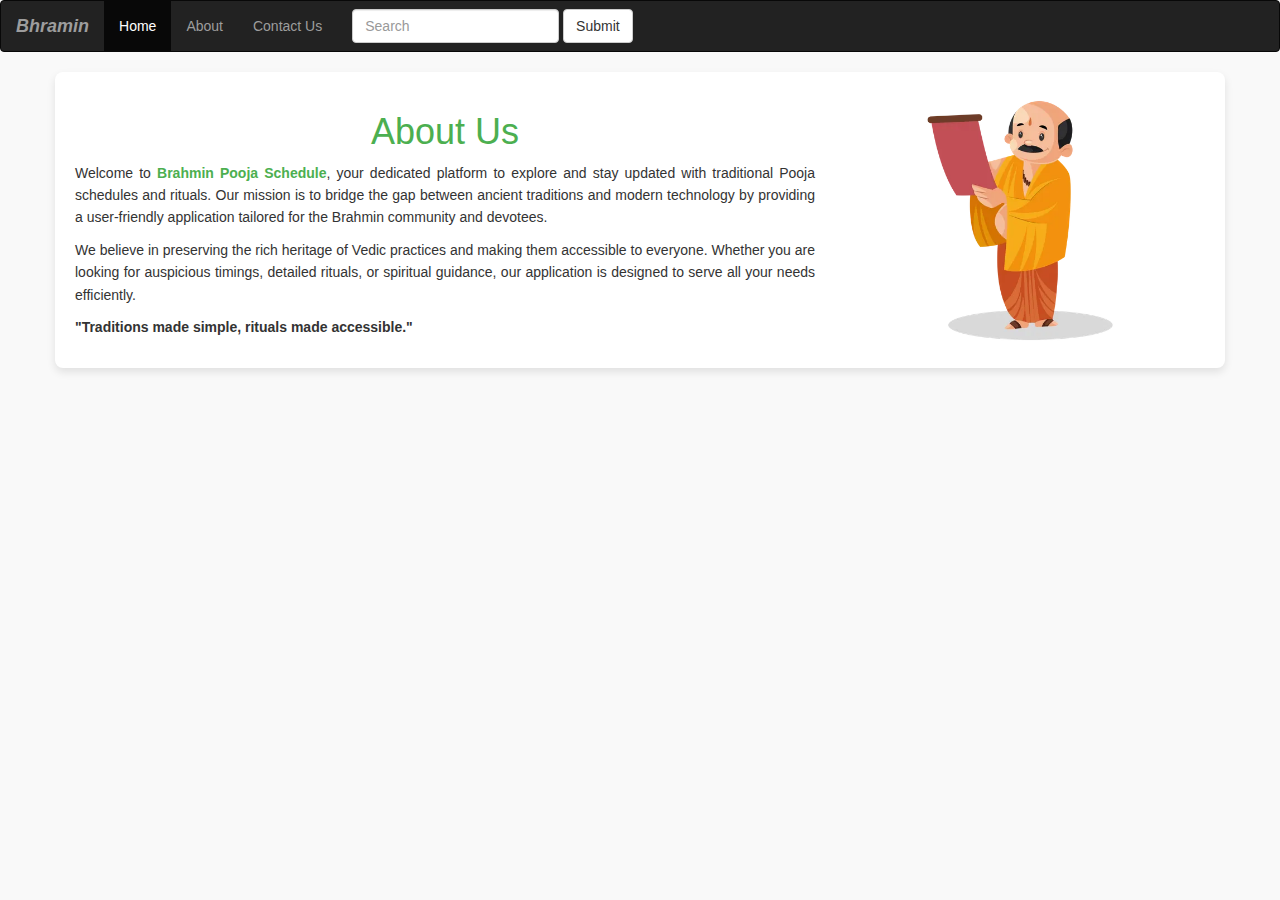
<file: about.html>
<!DOCTYPE html>
<html lang="en">
<head>
    <meta charset="UTF-8">
    <meta name="viewport" content="width=device-width, initial-scale=1.0">
    <link rel="stylesheet" href="https://maxcdn.bootstrapcdn.com/bootstrap/3.4.1/css/bootstrap.min.css">
  <script src="https://ajax.googleapis.com/ajax/libs/jquery/3.7.1/jquery.min.js"></script>
  <script src="https://maxcdn.bootstrapcdn.com/bootstrap/3.4.1/js/bootstrap.min.js"></script>
    <title>About Us - Brahmin Pooja Schedule</title>
    <style>
        body {
            font-family: Arial, sans-serif;
            margin: 0;
            padding: 0;
            background-color: #f9f9f9;
        }
        .container {
            max-width: 1200px;
            margin: 20px auto;
            padding: 20px;
            background: #ffffff;
            border-radius: 8px;
            box-shadow: 0 4px 8px rgba(0, 0, 0, 0.1);
            display: flex;
            align-items: center;
        }
        .content {
            flex: 2;
        }
        .image {
            flex: 1;
            margin-left: 20px;
        }
        .image img {
            max-width: 100%;
            border-radius: 8px;
        }
        h1 {
            text-align: center;
            color: #4CAF50;
        }
        p {
            line-height: 1.6;
            color: #333333;
            text-align: justify;
        }
        .highlight {
            color: #4CAF50;
            font-weight: bold;
        }
    </style>
</head>
<body>
    <nav class="navbar navbar-inverse " style="margin-top: 0%;">
        <div class="container-fluid" style="margin: 0%;">
          <div class="navbar-header">
            <a class="navbar-brand" href="#"><strong><i>Bhramin</i></strong> </a>
          </div>
          <ul class="nav navbar-nav">
            <li class="active"><a href="index.html">Home</a></li>
            <li><a href="about.html">About</a></li>
            <li><a href="contact.html">Contact Us</a></li>
          </ul>
          <form class="navbar-form navbar-left" action="/action_page.php">
            <div class="form-group">
              <input type="text" class="form-control" placeholder="Search" name="search">
            </div>
            <button type="submit" class="btn btn-default">Submit</button>
          </form>
        </div>
      </nav>
    <div class="container">
        <div class="content">
            <h1>About Us</h1>
            <p>
                Welcome to <span class="highlight">Brahmin Pooja Schedule</span>, your dedicated platform to explore and stay updated with traditional Pooja schedules and rituals. 
                Our mission is to bridge the gap between ancient traditions and modern technology by providing a user-friendly application tailored for the Brahmin community and devotees.
            </p>
            <p>
                We believe in preserving the rich heritage of Vedic practices and making them accessible to everyone. Whether you are looking for auspicious timings, detailed rituals, or spiritual guidance, 
                our application is designed to serve all your needs efficiently.
            </p>
            <p><strong>"Traditions made simple, rituals made accessible."</strong></p>
        </div>
        <div class="image">
            <img src="images/logo1.webp" alt="Brahmin Pooja">
        </div>
    </div>
</body>
</html>
</file>
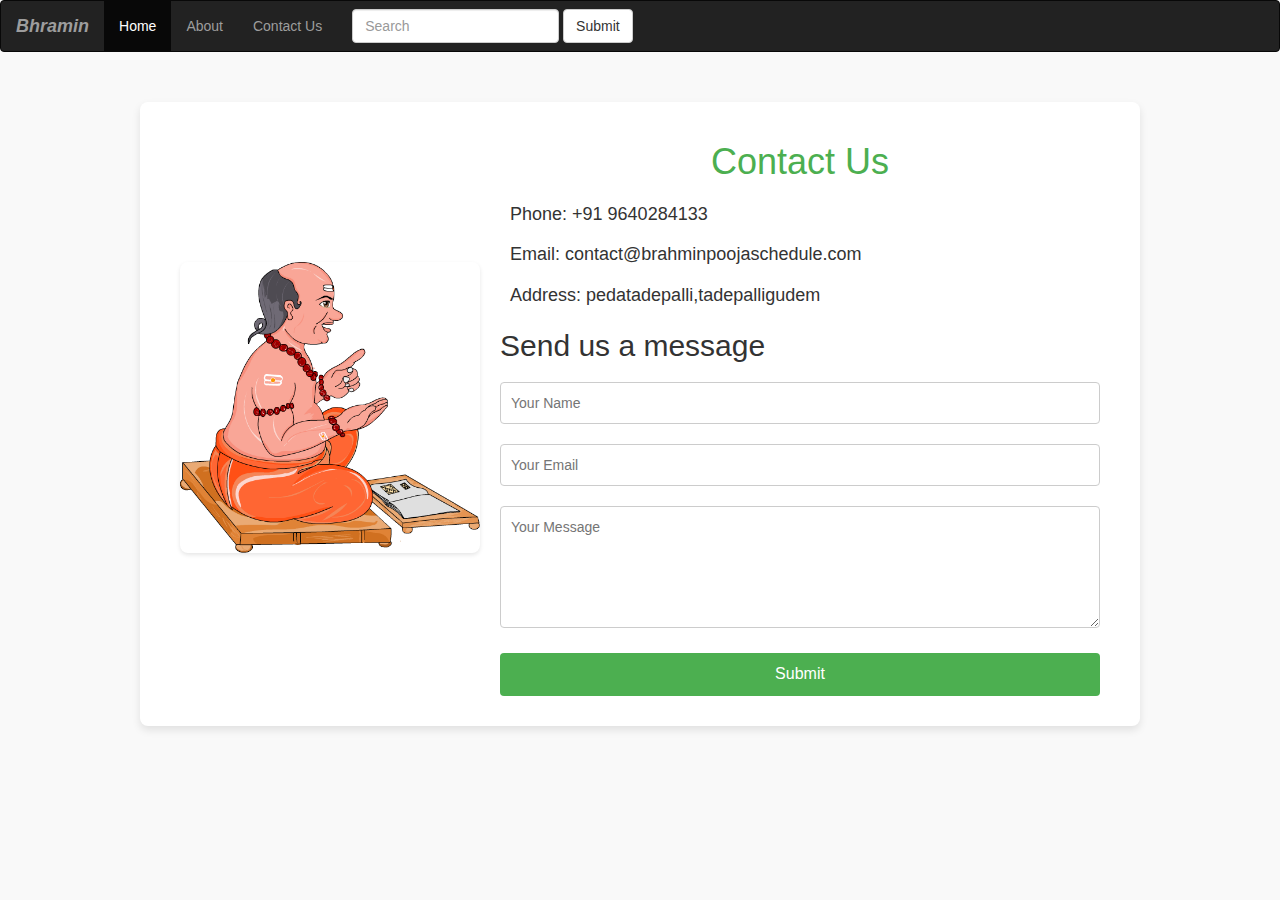
<file: contact.html>
<!DOCTYPE html>
<html lang="en">
<head>
    <meta charset="UTF-8">
    <meta name="viewport" content="width=device-width, initial-scale=1.0">
    <link rel="stylesheet" href="https://maxcdn.bootstrapcdn.com/bootstrap/3.4.1/css/bootstrap.min.css">
  <script src="https://ajax.googleapis.com/ajax/libs/jquery/3.7.1/jquery.min.js"></script>
  <script src="https://maxcdn.bootstrapcdn.com/bootstrap/3.4.1/js/bootstrap.min.js"></script>
    <title>Contact Us</title>
    <style>
        body {
            font-family: Arial, sans-serif;
            margin: 0;
            padding: 0;
            background-color: #f9f9f9;
        }
        .container {
            max-width: 1000px;
            margin: 50px auto;
            padding: 20px;
            background: #ffffff;
            border-radius: 8px;
            box-shadow: 0 4px 8px rgba(0, 0, 0, 0.1);
            display: flex;
            align-items: flex-start;
            gap: 20px;
        }
        .image {
            flex: 1;
        }
        .image img {
            max-width: 100%;
            border-radius: 8px;
            box-shadow: 0 2px 4px rgba(0, 0, 0, 0.1);
        }
        .content {
            flex: 2;
        }
        h1 {
            text-align: center;
            color: #4CAF50;
            margin-bottom: 20px;
        }
        .contact-info {
            list-style: none;
            padding: 0;
            margin: 0;
        }
        .contact-info li {
            margin-bottom: 15px;
            font-size: 18px;
            color: #333333;
        }
        .contact-info li i {
            color: #4CAF50;
            margin-right: 10px;
        }
        .form {
            margin-top: 20px;
        }
        .form input,
        .form textarea,
        .form button {
            width: 100%;
            padding: 10px;
            margin: 10px 0;
            border: 1px solid #cccccc;
            border-radius: 4px;
        }
        .form button {
            background-color: #4CAF50;
            color: white;
            font-size: 16px;
            border: none;
            cursor: pointer;
        }
        .form button:hover {
            background-color: #45a049;
        }
    </style>
</head>
<body>
    <nav class="navbar navbar-inverse " style="margin-top: 0%;">
        <div class="container-fluid" style="margin: 0%;">
          <div class="navbar-header">
            <a class="navbar-brand" href="#"><strong><i>Bhramin</i></strong> </a>
          </div>
          <ul class="nav navbar-nav">
            <li class="active"><a href="index.html">Home</a></li>
            <li><a href="about.html">About</a></li>
            <li><a href="contact.html">Contact Us</a></li>
          </ul>
          <form class="navbar-form navbar-left" action="/action_page.php">
            <div class="form-group">
              <input type="text" class="form-control" placeholder="Search" name="search">
            </div>
            <button type="submit" class="btn btn-default">Submit</button>
          </form>
        </div>
      </nav>
    <div class="container">
        <div class="image">
            <img src="images/logo4.png" alt="Contact Us" style="margin-top: 140px;">
        </div>
        <div class="content">
            <h1>Contact Us</h1>
            <ul class="contact-info">
                <li><i class="fas fa-phone"></i> Phone: +91 9640284133</li>
                <li><i class="fas fa-envelope"></i> Email: contact@brahminpoojaschedule.com</li>
                <li><i class="fas fa-map-marker-alt"></i> Address: pedatadepalli,tadepalligudem</li>
            </ul>
            <div class="form">
                <h2>Send us a message</h2>
                <form action="#" method="post">
                    <input type="text" name="name" placeholder="Your Name" required>
                    <input type="email" name="email" placeholder="Your Email" required>
                    <textarea name="message" rows="5" placeholder="Your Message" required></textarea>
                    <button type="submit">Submit</button>
                </form>
            </div>
        </div>
    </div>
</body>
</html>
</file>
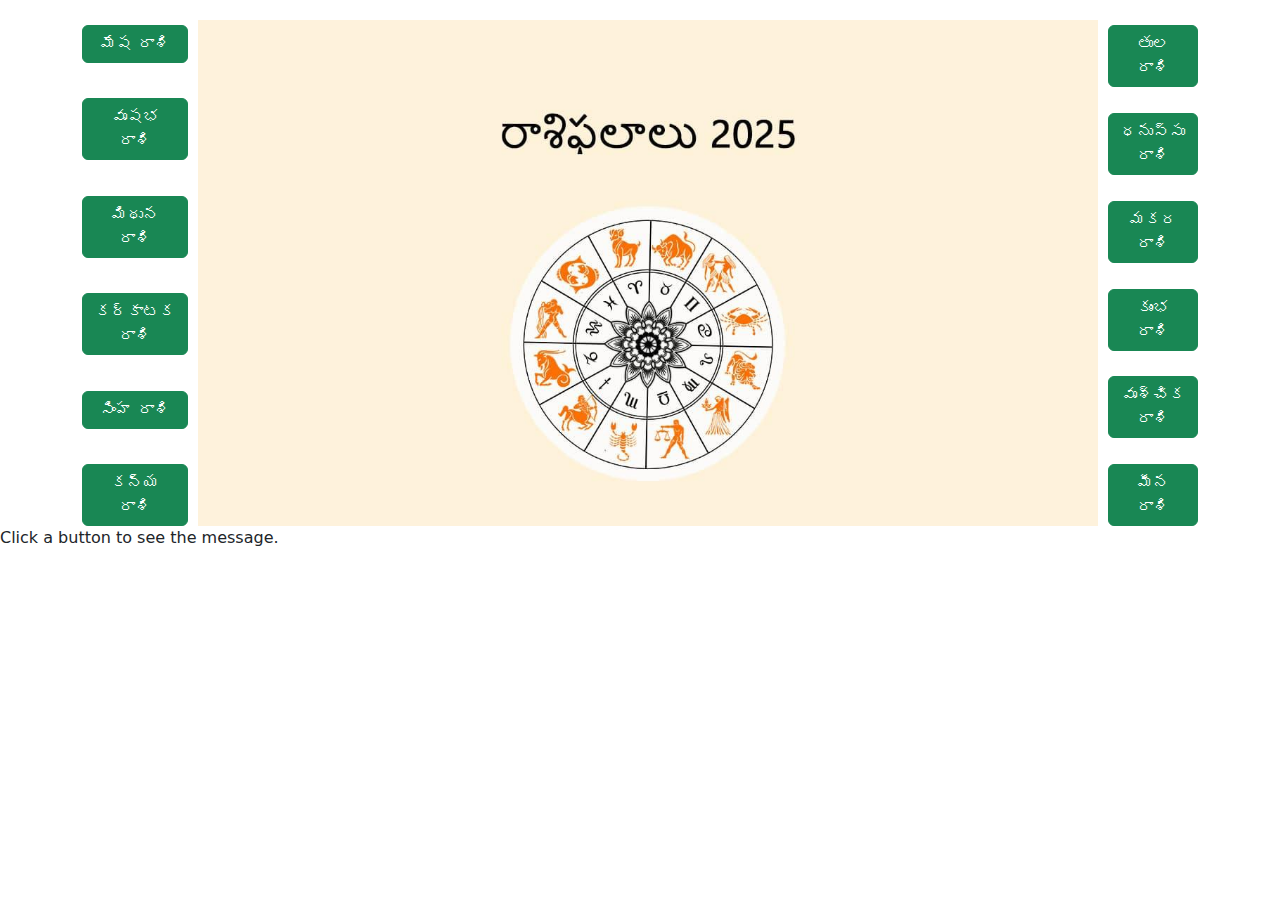
<file: Rasi.html>
<!DOCTYPE html>
<html lang="en">
<head>
    <meta charset="UTF-8">
    <meta name="viewport" content="width=device-width, initial-scale=1.0">
    <title>Document</title>
    <link href="external.css" rel="stylesheet">
    <link href="https://cdn.jsdelivr.net/npm/bootstrap@5.3.3/dist/css/bootstrap.min.css" rel="stylesheet" integrity="sha384-QWTKZyjpPEjISv5WaRU9OFeRpok6YctnYmDr5pNlyT2bRjXh0JMhjY6hW+ALEwIH" crossorigin="anonymous">
    <script src="https://cdn.jsdelivr.net/npm/bootstrap@5.3.3/dist/js/bootstrap.bundle.min.js" integrity="sha384-YvpcrYf0tY3lHB60NNkmXc5s9fDVZLESaAA55NDzOxhy9GkcIdslK1eN7N6jIeHz" crossorigin="anonymous"></script>
</head>
<body>
    <div class="container c0">
        <div class="buttons-column c1 ">
        <button class="bb1 btn btn-success" onclick="showMessage(1)">మేష రాశి</button>
        <button class="bb1 btn btn-success" onclick="showMessage(2)">వృషభ రాశి</button>
        <button class="bb1 btn btn-success" onclick="showMessage(3)">మిథున రాశి</button>
        <button class="bb1 btn btn-success" onclick="showMessage(4)">కర్కాటక రాశి</button>
        <button class="bb1 btn btn-success" onclick="showMessage(5)">సింహ రాశి</button>
        <button class="bb1 btn btn-success" onclick="showMessage(6)">కన్య రాశి</button>
        </div>
        <div id="phot">
            <img src="images/rasi.jpg"  class="img-fluid"alt="Image" />
        </div>
        <div class="buttons-column c2">
            <button class="bb1 btn btn-success" onclick="showMessage(7)">తుల రాశి</button>
            <button class="bb1 btn btn-success" onclick="showMessage(9)">ధనుస్సు రాశి</button>
            <button class="bb1 btn btn-success" onclick="showMessage(10)">మకర రాశి</button>
            <button class="bb1 btn btn-success" onclick="showMessage(11)">కుంభ రాశి</button>
            <button class="bb1 btn btn-success" onclick="showMessage(8)">వృశ్చిక రాశి</button>
            <button class="bb1 btn btn-success" onclick="showMessage(12)">మీన రాశి</button>
        </div>
    </div>

    <div id="message">Click a button to see the message.</div>
  
     <script>
        function showMessage(buttonNumber) {
            const messages = {
                1: "మేషరాశి వారికి 2025లో వారి ఫలితాలు సగటుగా లేకపోతే సగటు కంటే కొంచం ఎక్కువగా ఉండవచ్చు. శని యొక్క ప్రత్యేక అనుగ్రహంతో ముఖ్యంగా మార్చ నెలలో మీరు అనేక రంగాలలో అనుకూలమైన ఫలితాలను సాధించగలుగుతారు. దీని తర్వాత ఫలితాలు తులనాత్మకంగా బలహీనంగా ఉండవచ్చు. ఏదేమైనప్పటికీ మార్చ నెల తర్వాత కూడా అంతర్జాతీయ సంబంధాలు ఉన్నవారు సానుకూల ఫలితాలను సాధించడం కొనసాగించవచ్చు. బృహస్పతి యొక్క సంచారం మే మధ్యకాలం వరకు మీ ఆర్ధిక వైపు బలంగా ఉంచుతుంది. సాధారణంగా ఈ సంవత్సరం మీ వ్యాపారంలో మీరు విజయం సాధించినట్లు వ్యక్తులు చూస్తారని ఇది సూచిస్తుంది. రాశిఫలాలు 2025 ప్రకారం ఈ సంవత్సరం ద్వితీయార్థంలో జాగ్రత్తగా ఉండవలసిన అవసరం ఉంది. విద్యార్థులు కూడా ఈ సంవత్సరం మరింత అంకితభావంతో చదవాలి. మీరు వివాహం చేసుకున్నట్లయితే మీ జీవిత భాగస్వామి ఆరోగ్యాన్ని జాగ్రత్తగా చూసుకోవడం చాలా అవసరం. అదే సమయంలో ఒకరితో ఒకరు సంబంధాలను కొనసాగించడం కూడా చాలా అవసరం. శృంగార సంబంధాల పరంగా ఈ సంవత్సరం మునుపటి సంవత్సరాల వలె బలంగా ఉండకపోవచ్చు.పరిహారం: దుర్గాదేవి మాత ని క్రమం తప్పకుండా పూజించడం చాలా శ్రేయస్కరం. మేషం రాశిఫలాలు 2025 జాతకాన్ని పూర్తిగా చదవండి.",
                2: "వృషభరాశిలో జన్మించిన వ్యక్తులు 2025 సంవతసరం లో మీ నుండి ఎక్కువ పని అవసరం కావచ్చు కానీ అది మీ ప్రయత్నాల నుండి సానుకూల ఫలితాలను కూడా ఇస్తుంది. శని మీరు అదనపు కృషి చేసిన తర్వాత ముఖ్యంగా మార్చి 2025 వరకు సానుకూల ప్రయోజనాలను పొందుతున్నట్లు కనిపిస్తోంది. మార్చ 2025 తర్వాత పని యొక్క పూర్తి ప్రతిఫలాన్ని పొందడం సాధ్యమవుతుంది. అదనపు శ్రమ అవసరం లేనప్పటికీ ఫలితాలు ఇంకా కొనసాగుతాయని ఇది సూచిస్తుంది. కృషిని ప్రతిబింబిస్తాయి. మే నెల వరకు రాహు సంచారం మీకు అద్భుతమైన ఫలితాలను సూచిస్తుంది. మే తర్వాత పనిలో కొన్ని ఇబ్బందులు ఎదురవుతాయి. అటువంటి స్థితిలో శని మరియు రాహువు ఉండటంతో సవాళ్లు ఏడాది పొడవునా కొనసాగవచ్చు, కానీ అవి విజయవంతమైన పని మరియు అనుకూలమైన ఫలితాలను అనుసరిస్తాయి. బృహస్పతి సంచారం మీ ఆర్ధిక పరిస్థితి పరంగా మీ ప్రయత్నాలు ఫలిస్తాయని కూడా సూచిస్తున్నాయి. సాధారణంగా విద్యకు ఇది మంచి సంవత్సరం కావచ్చు. వివాహం ఇంకా వైవాహిక జీవితానికి సంబంధించిన సమస్యలకు ఈ సంవత్సరం అనుకూలంగా ఉంటుందని కూడా ఊహించబడింది. అదనంగా 2025 శృంగార సంబంధాలకు సాధారణంగా సానుకూల ఫలితాలను తీసుకురావచ్చు.పరిహారం: వెండిని ధరిచడం శుభప్రదంవృషభం రాశిఫలాలు 2025 జాతకాన్ని పూర్తిగా చదవండి.",
                3: "2025వ సంవత్సరం లో మిథునరాశి వ్యక్తులకు కొంత మెరుగ్గా ఉండవచ్చు. 2024 కంటే 2025 మెరుగైన సంవత్సరంగా ఉండవచ్చు. మార్చ నాటికి శని ఊహించని విధంగా కొంత సహాయాన్ని అందిస్తాడని ఆశిస్తున్నాడు. ఆ తర్వాత మరింత కృషి చేయడం ద్వారా మీరు సానుకూల ఫలితాలను కూడా పొందవచ్చు. మరో మాటలో చెప్పాలంటే ఈ సంవత్సరం చాలా పని అవసరం అయినప్పటికీ ఫలితాలు చాలా ఎక్కువ మరియు సంతృప్తికరంగా ఉంటాయి. రాహు సంచారం అంతటా మీ పెద్దలు మరియు సహోద్యోగులతో సానుకూల సంబంధాలను కొనసాగించడానికి ప్రయత్నం చేయడం చాలా కీలకం. మతం, ఆధ్యాత్మికత మరియు భగవంతుని పట్ల నిబద్ధత కష్టపడి పనిచేయడంతోపాటు అవసరం. అప్పుడే మీరు మానసిక ప్రశాంతతను నిలుపుకోగలుగుతారు ఇది మీ వ్యక్తిగత, వృత్తిపరమైన మరియు వ్యాపార జీవితంలో స్పష్టమైన ప్రభావాన్ని చూపుతుంది. ఆధ్యాత్మికత నుండి తనను తాను దూరం చేసుకోవడం కొన్ని సార్లు ప్రజలను మానసికంగా మరింత ఒత్తిడికి గురి చేస్తుంది. బృహస్పతి యొక్క సంచారము మే నెలలో మధ్యస్థ ఫలితాలను ఇంకా ఆ తర్వాత కొంత మంచి ఫలితాలను ఇస్తుంది. మీ ఆర్ధిక పరిస్థితులు ఈ సంవత్సరం విభిన్న ఫలితాలను ఇవ్వవచ్చు. అదనంగా ఫలితాలు సగటు కంటే ఎక్కువగా ఉండవచ్చు. వ్యక్తిగత జీవితం పరంగా కూడా మే అనుకూలమైన నెల కావచ్చు. మీ వివాహంలో అయినా లేదా మీ శృంగార సంబంధంలో అయినా మీరు మే తర్వాత గణనీయంగా మెరుగైన ఫలితాలను పొందగలుగుతారు. మే తర్వాత, విద్యార్థులు కూడా గొప్ప ఫలితాలను సాధించగలుగుతారు.పరిహారం: వీలైనప్పుడల్లా పది లేదా ఎక్కువ అంధులకు పరిహారం గా భోజనం అందించండి.మిథునం రాశిఫలాలు 2025 జాతకాన్ని పూర్తిగా చదవండి",
                4: "కర్కాటకరాశి వారు 2025వ సంవత్సరం మీకు ప్రధాన సమస్యల నుండి ఉపశమనాన్ని అందిస్తుంది. మీరు మునుపటి సమస్యల నుండి ఉపశమనం పొందవచ్చు మరియు మీలో తాజా ఉత్సాహాన్ని మరియు శక్తిని గమనించవచ్చు, ముఖ్యంగా మార్చి తర్వాత. మీరు పెద్దల మార్గదర్శకత్వంలో ఎదుగుతున్నారనేది స్పష్టమవుతుంది. సమస్యలు ఇంకా పూర్తిగా తొలగిపోతున్నట్లు కనిపించడం లేదు, కానీ సమస్యలు తగ్గుముఖం పట్టడంతో మీరు నిట్టూర్పుని పొందగలుగుతారు. రాశిఫలాలు 2025ప్రకారంమేలో ఇంకా భారీ లాభాలు పొందే అవకాశం ఉంది. అదే సమయంలో మే తర్వాత ఖర్చులు కూడా పెరగవచ్చు. విదేశాలలో లేదా వారి జన్మస్థలానికి దూరంగా నివసిస్తున్న వారు మే తర్వాత కూడా సానుకూల ఫలితాలను అనుభవించవచ్చు, అయితే ఇతరులు కుటుంబ మరియు ఆర్ధిక వ్యవహారాలకు సంబంధించి మరింత జాగ్రత్తగా మరియు వివేకం పాటించాలి.మే తర్వాత రాహు సంచారం బలహీనంగా ఉంటుంది. అందువలన, అప్పుడప్పుడు కొన్ని అనుకోని సమస్యలు ఉండవచ్చు. ప్రేమ వివాహాలు మరియు వైవాహిక వ్యవహారాలకు మే నెల చాలా అనుకూలంగా ఉంటుంది. విద్యార్థులు మే నెల లోపు చదువులో వేగం పెంచుకుంటే భవిష్యత్తులో మంచి ఫలితాలు అందుకుంటారు.పరిహారం: పీపాల్ చెట్టుకు క్రమం తప్పకుండా నీటిని అందించండి.కర్కాటక రాశిఫలాలు 2025 జాతకాన్ని పూర్తిగా చదవండి",
                5: "సింహరాశి వారికి 2025 లో కొన్ని ప్రాంతాలలో బలమైన సంవత్సరం ఇంకా మరికొన్నింటిలో బలహీనమైనది. ఈ సంవత్సరం అనేక రకాల ఫలితాలను తీసుకురావచ్చని సూచిస్తుంది. శని యొక్క మార్చ సంచారం ఫలితాలు సగటుగా ఉత్తమంగా మరియు అధ్వాన్నంగా ఉండవచ్చు. రాశిఫలాలు 2025లో వ్యాపారం మరియు ఉపాధికి సంబంధించిన విషయాలలో సమస్యలు తలెత్తవచ్చు. బదిలీ లేదా ఉద్యోగంలో మార్పు కోసం కూడా పరిస్థితులు తలెత్తవచ్చు. పర్యవసానంగా మీరు ఇంటికి వెళ్ళకుండా ఉండవలసి ఉంటుంది. మొత్తంమీద అయితే ఈ సంవత్సరం ఆర్ధిక పరంగా ఉత్పాదకతను కలిగి ఉండాలి. ఎందుకంటే సంవత్సరం ప్రారంభంలో బృహస్పతి యొక్క అంశం సంపద స్థానం మీద ఉంటుంది. బృహస్పతి చివరికి లాభాల ఇంటికి చేరుకుంటాడు మరియు వివిధ పద్ధతుల ద్వారా ప్రయోజనం పొందేందుకు ప్రయత్నిస్తాడు. పనిలో కొన్ని సమస్యలు ఉన్నపటికీ డబ్బుకు సంబంధించి అనుకూలమైన పరిస్థితులు కూడా ఉండవచ్చని సూచిస్తుంది. వ్యక్తిగత సంబంధాల పరంగా మే నెల తర్వాత కాలం కూడా మెరుగైన ఫలితాలను ఇవ్వవచ్చు. వివాహ సంబంధిత విషయాలు అనుకూలతను వెల్లడిస్తాయి. పిల్లలు మొదలైన విషయాలలో కూడా సానుకూల ఫలితాలు సాదించవచ్చు, మే తర్వాతి నెలల్లో విద్యా సంబంధిత విషయాలలో మెరుగైన ఫలితాలు కనిపిస్తున్నాయి.పరిహారం: ప్రతి నాల్గవ నెల ఆరు కొబ్బరికాయలను స్వచ్చమైన నీటిలో వేయండి.సింహం రాశిఫలాలు 2025 జాతకాన్ని పూర్తిగా చదవండి",
                6: "కన్యరాశి వారికి 2025 సగటు ఫలితాలను లేదా సగటు ఫలితాలను అందించవచ్చు. మరోవైపు శని సంచార విషయానికి వస్తే సంవత్సరం ప్రారంభం నుండి మార్చ నెల వరకు విషయాలు బాగా జరుగుతున్నట్లు కనిపిస్తాయి. తరువాత శని యొక్క సంచారము అప్పుడప్పుడు సగటు ఫలితాలను అందించగలదు. బృహస్పతి యొక్క సంచారము మే మధ్యలో అద్భుతమైన ఫలితాలను ఇస్తుంది ఆ తర్వాత అది అస్థిరమైన ఫలితాలను ఇవ్వవచ్చు. వీటన్నింటి యొక్క ప్రయోజనం ఏమిటంటే మీ మొదటి మరియు సప్తమ గృహాల నుండి రాహు కేతువుల ప్రభావం మే తర్వాత నిలిచిపోతుంది. దీంతో వ్యాపారాలకు ఇక ఇబ్బందులు తప్పవు. వైవాహిక ఆందోళనలకు కూడా అనుకూలత విస్తరిస్తుంది. వివాహానికి ఎలాంటి అడ్డంకులు ఉండవు. ఆరోగ్యంలో కూడా తులనాత్మక మెరుగుదల చూడవచ్చు. వ్రిట్టిపరమైన విద్యను అభ్యసిస్తున్న విద్యార్థులు అనుకూలమైన గ్రేడ్లను పొందే అవకాశాలను కూడా కలిగి ఉన్నారు. ఈ పద్ధతిలో కొన్ని మినహాయింపులతో ఈ సంవత్సరం చాలావరకు పరిస్థితులు మీకు సానుకూల ఫలితాలను అందిస్తున్నట్లు కనిపిస్తున్నాయని మేము కనుగొన్నాము.పరిహారం: కుంకుమపువ్వు తిలకాన్ని మీ నుదుటిపై క్రమం తప్పకుండా రాయండి.కన్య రాశిఫలాలు 2025 జాతకాన్ని పూర్తిగా చదవండి.",
                7: "తులారాశి వారికి 2025 మొత్తం చాలా సానుకూల సంవత్సరంగా కనిపిస్తోంది. ముఖ్యంగా మే తర్వాత పరిస్థితులు అనుకూలించే అవకాశం ఉంది. మార్చ నెలలో శనిగ్రహం యొక్క శుభప్రదమైన సంచారం సహాయంతో మీరు మీ గత సమస్యలను అధిగమించవచ్చు మరియు కొత్త దిశలలో పురోగతి సాదించవచ్చు. రాశిఫలాలు 2025 ప్రకారంగా అద్భుతమైన ఫలితాలు సాధ్యమవుతాయి ప్రత్యేకించి పని సంబంధిత సమస్యలు మొదలైనప్పుడు స్పష్టంగా ఇంకా విశ్లేషణాత్మకంగా ఆలోచించగల మీ సామర్థ్యం ఇప్పుడు మీరు మరింత ప్రభావవంతంగా ప్లాన్ చేసుకోవడానికి మరియు వ్యాపారంలో విజయం సాధించేలా చేస్తుంది. ఇక విద్యార్థుల జీవితాల్లో ఎలాంటి అడ్డంకులు ఉండవు. మే మధ్యకాలం తర్వాత బృహస్పతి గ్రహం యొక్క అనుకూలత కూడా ముఖ్యమైన అడ్డంకులను తొలగించడంలో సహాయపడుతుంది. మీరు మంచి అదృష్టాన్ని అనుభవిస్తారు. వృద్ధుల జ్ఞానం ఇంకా ఆశీర్వాదాలు భవిష్యత్తు విజయానికి బాటలు వేస్తాయి. మీరు విద్యార్ధి అయితే బృహస్పతి మీ విద్యా లక్ష్యాలకు మద్దతు ఇస్తుంది. మరోవైపు కొంతమంది వ్యక్తులు బృహస్పతి నుండి అనుకూలమైన ఆర్ధిక అంశాలను పొందవచ్చు. మే మధ్యకాలం తర్వాత ప్రేమ, వివాహం మరియు వైవాహిక జీవితంలో ఇతర విషయాలలో మంచి అనుకూలత ఉంటుంది.పరిహారం: మాంసాహారం మద్యం లేదా వ్యభిచారం మానుకోవడం మాయా నివారణగా పని చేస్తుంది.తులా రాశిఫలాలు 2025 జాతకాన్ని పూర్తిగా చదవండి!",
                8: "వృశ్చికరాశి 2025 మీకు అనేక రకాల ఫలితాలను తెస్తుంది. మార్చ తర్వాత నాల్గవ ఇంటి నుండి శని యొక్క సంచారం దాని ప్రతికూల అంశాలను నియంత్రిస్తున్నట్లు కనిపిస్తుంది అయితే మే నెలలో అదే ఇంటి నుండి రాహువు సంచారం జరుగుతుంది. ఫలితంగా కొన్ని ముఖ్యమైన సమస్యలు పోవచ్చు మరికొన్ని మళ్లీ తలెత్తవచ్చు. మీరు కొన్ని రోజులుగా కడుపు లేకపోతే మెదడు సమస్యలతో బాధపడుతూ ఉంటే వాటి నుండి ఉపశమనం పొందవచ్చు. బృహస్పతి యొక్క సంచారము మే మధ్యకాలం వరకు ఏడవ ఇంటి ద్వారా మిమ్మల్ని అనుకూలంగా ప్రభావితం చేస్తుంది. అయితే ఆ తర్వాత బృహస్పతి ఎనిమిదో ఇంట్లోకి ప్రవేశించడం వల్ల బృహస్పతి కాస్త బలహీనపడతాడు. రెండవ ఇంటిపై ప్రభావం ఎటువంటి ముఖ్యమైన ఆర్ధిక సమస్యలను కలిగించదు కానీ ఆదాయ వనరులు నెమ్మదిగా ఉంటాయి. మే వరకు దారితీసే కాలం విద్యాపరమైన అంశాల పరంగా తులనాత్మకంగా మరింత ప్రయోజనకరంగా ఉంటుంది. వివాహం, నిశ్చితార్థం, ప్రేమ వ్యవహారాలు, పిల్లలను కనడం మొదలైన వాటికి సంబంధించిన విషయాలకు, మే మధ్యకాలం ముందు సమయం కూడా ప్రయోజనకరంగా ఉంటుంది.పరిహారం: ప్రతి నాలుగు నెలలకు 400 గ్రాముల కొత్తిమీరను శుభ్రమైన నీటిలో వెయ్యడం శ్రేయస్కరం.వృశ్చికం రాశిఫలాలు 2025 జాతకాన్ని పూర్తిగా చదవండి!కాగ్నిఆస్ట్రో ప్రొఫెషనల్ రిపోర్ట్‌తో ఉత్తమ కెరీర్ కౌన్సెలింగ్ పొందండి!",
                9: "ధనుస్సురాశి 2025లో జన్మించిన వ్యక్తులు బలమైన ఇంకా బలహీనమైన ఫలితాలను తీసుకురాగలరు. మే నెల 2025 వరకు బృహస్పతి సంచారం బలహీనంగా ఉన్నప్పటికీ మార్చ 2025వరకు శని సంచారం మీకు పూర్తిగా మంచిది. రాశిఫలాలు 2025లో మే మధ్యకాలం తర్వాత బృహస్పతి సంచారం మీకు అనుకూలంగా పని చేయడం ప్రారంభిస్తుంది. అలా మార్చ తర్వాత శని సంచారం తగ్గుతుంది. ఈ విధంగా ప్రతి పెద్ద రవాణా బలమైన మరియు బలహీనమైన ఫలితాలను కలిగి ఉంటుంది. ఏది ఏమైనపటికి మేలో ప్రారంభమయ్యే నాల్గవ ఇంటి నుండి రాహువు యొక్క సంచారం ప్రతికూలతను తొలగిస్తుంది కాబట్టి అనుకూలమైన ఫలితాల సంపద ఉంటుంది. తత్ఫలితంగా శని కారణంగా ఎటువంటి సమస్యలు రాజపోవచ్చు, గృహ జీవితానికి లేదా పాత సమస్యలకు సంబంధించిన కొన్ని సమస్యలు మాయమవుతాయి, ఏది ఏమైనప్పటికీ మార్పు స్పూర్తి మనస్సును కొంతవరకు ఉల్లాసంగా చేస్తుంది. బృహస్పతి సంచారం ఆర్ధిక వ్యవహారాలపై సానుకూల ప్రభావాన్ని చూపుతుంది. ఫలితంగా ఆర్ధిక సంక్షోభం ఉండదు మరియు మే తర్వాత, ఆదాయ వనరులలో పెరుగుదల ఉండవచ్చు. ప్రేమ, వివాహం, పాఠశాల విద్య మరియు వంటి రంగాలలో మే తర్వాతి నెలలు మరింత అనుకూలమైన ఫలితాలను ఇవ్వవచ్చు.పరిహారం: కాకి లేదా గేదెకు పాలు మరియు అన్నం తినిపించడం శుభప్రదం.ధనుస్సు రాశిఫలాలు 2025 జాతకాన్ని పూర్తిగా చదవండి!",
                10: "మకరరాశిలో జన్మించిన వ్యక్తులు 2025 సంవత్సరం గత సమస్యలను పరిష్కరించడానికి చాలా ప్రయోజనకరంగా ఉండవచ్చు. మీరు కొంతకాలంగా పోరాడిన గత సమస్యలను మీరు తరలించవచ్చు. అలాగే కుటుంబంలో కొనసాగుతున్న విభేదాలు త్వరలో సద్దుమణిగుతాయి. రాశిఫలాలు 2025 ప్రకారం మీరు ఉద్యోగాలు, కెరీర్లు మొదలైనవాటిని మార్చడానికి ప్రయత్నిస్తే మార్పు కూడా సాధ్యమే. అదనంగా కొత్త వ్యాపారాన్ని ప్రారంభించడం సాధ్యమవుతుంది. మీరు చాలా శక్తివంతమైన మనస్సును కలిగి ఉంటారు. మీ నిర్ణయాలు తీసుకునే సామర్థ్యం పెరుగుతుంది. మధ్య మధ్యలో మీకు కొన్ని శుభవార్తలు కూడా వినిపిస్తాయి. ఇవన్నీ ఉన్నప్పటికీ మే తర్వాత కుటుంబ ఇంకా ఆర్ధిక విషయాలలో అప్రమత్తంగా ఉండటం మంచిది. మార్చి నుండి శని తన ప్రభావాన్ని తొలగించినప్పటికీ మేలో రాహువు రెండవ ఇంటిని ప్రభావితం చేయడం ప్రారంభిస్తాడు. తత్పలితంగా సమస్యలు మునుపటి కంటే చాలా వరకు పరిష్కరించబడతాయి ముఖ్యంగా కుటుంబం మరియు ఆర్ధిక విషయాలలో ఇప్పటికీ కొన్ని చిన్న అంతరాయాలు ఉండవచ్చు. ఈ పరిస్థితుల్లో జాగ్రత్తగా ఉపయోగించడం మంచిది. మే మధ్యకాలం ముందు శృంగార సంబంధాలకు ఇది మంచి సీజన్. అదనంగా వివాహం మరియు వైవాహిక జీవితానికి సంబంధించిన విషయాలకు ఇది ప్రయోజనకరంగా ఉంటుంది. మే మధ్యకాలం తర్వాత ఈ విషయాలకు సమయం తక్కువ ప్రయోజనకరంగా ఉంటుంది. చాలా వరకు సంవత్సరం మొత్తం విద్యార్థులకు ఎదో ఒక విధంగా ప్రయోజనం చేసూరుతుంది.పరిహారం: ప్రతి మూడవ నెల పూజారికి పసుపు వస్త్రాలు దానం చేయడం శుభప్రదం.మకరం రాశిఫలాలు 2025 జాతకాన్ని పూర్తిగా చదవండి!",
                11: "కుంభరాశి వారు 2025 లో మిశ్రమ అదృష్టాన్ని అనుభవిస్తారు. మీరు అప్పుడప్పుడు సగటు ఫలితాల కంటే మెరుగైన ఫలితాలను సాధించవచ్చు. ఒకవైపు మొదటి ఇంట్లో శని ప్రభావం మార్చ తర్వాత క్షీణిస్తుంది ఇది మీకు మరింత శక్తివంతంగా మరియు శక్తివంతంగా అనుభూతి చెందడానికి సహాయపడుతుంది. మీరు అసంపూర్తిగా ఉన్న పనులను వేగవంతం చేయగల సామర్థ్యాన్ని కలిగి ఉంటారు. ప్రయాణం మీకు ప్రయోజనాలను కూడా అందిస్తుంది. మే తరువాత మొదటి ఇంట్లో రాహువు సంచరించడం వల్ల మరోసారి అదే సమస్యలు తలెత్తవచ్చు. సమస్యల స్వభావం అయితే స్వల్పంగా మరియు చిన్నదిగా కొనసాగవచ్చు, ఇంకా చెప్పాలంటే అవి పూర్తిగా అదృశ్యం కాకపోవచ్చు కానీ అవి గతంలో ఉన్నంత చెడ్డవి కావు. మీ ఆరోగ్యాన్ని చూసుకోవడం అలాగే మీ నిజమైన శక్తికి అనుగుణంగా పని చేయడం అర్థం. ఇది మీ ఆరోగ్యాన్ని సానుకూల పద్ధతిలో నిర్వహిస్తుంది అలాగే మీ పనిని క్రమంగా పూర్తి చేయడంలో మీకు సహాయపడుతుంది. ఈ సంవత్సరం మీ తల్లి ఆరోగ్యాన్ని పర్యవేక్షించడం చాలా ముఖ్యం. మే మధ్యకాలం తర్వాత బృహస్పతి మీకు అనుకూలమైన స్థితిలో ఉంటాడు వివిధ ప్రయత్నాలలో విజయం సాధించడంలో మీకు సహాయం చేస్తాడు. మీరు విద్యార్థి అయితే మే మధ్య నాటికి మీ గ్రేడ్ లు గణనీయంగా మెరుగుపడతాయి. ఈ బృహస్పతి సంచారం నుండి ప్రేమ సంబంధాలు కూడా ప్రయోజనం పొందుతాయి. బృహస్పతి సంచారం నిశ్చితార్థం వివాహం మరియు వైవాహిక జీవితానికి అనుకూలంగా ఉన్నప్పటికీ కేతువు కొన్నిసార్లు వివాహ బంధంలో చిన్న సమస్యలను కలిగిస్తుంది. కాబట్టి బృహస్పతి ఆ సమస్యలను తొలగించడానికి ప్రయత్నిస్తాడు. సమస్యలు తలెత్తుతాయి కాని త్వరగా పరిష్కరించబదతాయని ఇది సూచిస్తుంది. ఇదే విధంగా పని, వ్యాపారం, ఉద్యోగం మొదలైన వాటిలో చిన్న చిన్న తేడాలు వచ్చినా కూడా పనులు ఎడతెరిపి లేకుండా సాగుతాయి. మీరు ఈ సంవత్సరం వివిధ రంగాలలో చిన్న సమస్యలను ఎదుర్కోవచ్చు కానీ కష్టపడి ఇంకా ఆలోచనాత్మకంగా ప్రిపరేషన్ చేసుకుంటే మీరు వాటిని దాటి విజయం సాధించగలరు.పరిహారం: మేడలో వెండి గొలుసు ధరించడం శుభప్రదం.కుంభం రాశిఫలాలు 2025 జాతకాన్ని పూర్తిగా చదవండి!మీరు ఇంట్లో విశ్రాంతి తీసుకునేటప్పుడు మీకు కావలసిన విధంగా ఆన్‌లైన్ పూజను జ్ఞానమున్న పూజారి చేయడం ద్వారా ఉత్తమ ఫలితాలను పొందండి!!!",
                12: "మీనం 2025 సంవత్సరం మీకు మిశ్రమంగా ఉండవచ్చు. రాహువు ప్రభావం మే తర్వాత మీ మొదటి ఇంటిని విడిచిపెడుతుంది ఇది మీకు తక్కువ ఒత్తిడిని ఇంకా మరింత తేలికగా ఉండటానికి సహాయపడుతుంది. మార్చి నుండి శని మీ మొదటి ఇంట్లోకి ప్రవేశిస్తాడు ఇది మీకు సోమరితనం కలిగించవచ్చు. మీరు మీ పని సంబంధిత వ్యాపారాన్ని కొంత అజాగ్రత్తతో నిర్వహించవచ్చు. మీరు శ్రద్ధగా పని చేస్తే మరియు నిర్లక్ష్యంగా ఉండకుండా ఉంటె మీరు కూడా మంచి ఫలితాలను పొందవచ్చు. రాశిఫలాలు 2025ప్రకారం ఈ సంవత్సరం బృహస్పతి యొక్క సంచారం కూడా మీకు వైవిధ్యమైన ఫలితాలను తెస్తుంది. మే మధ్యలో బృహస్పతి లాభ గృహంలో చూడటం ద్వారా మంచి లాభాలను పొందాలని కోరుకుంటాడు. మే మధ్యకాలం తర్వాత మీ నిజాయితీ ఫలించే అవకాశం ఉంది. ఇంటికి దూరంగా ఉండే విద్యార్థులు విజయం సాధిస్తారు. రిమోట్ గా పని చేసి డబ్బు సంపాదించగల వ్యక్తులు కూడా విజయం సాధించగలరు. వారి జన్మస్థలం సమీపంలోని ప్రాంతాలలో మిగిలిన ఉద్యోగులు తమ ఉద్యోగాల పట్ల కొంచెం అసంతృప్తిగా ఉంటారు. మొత్తంమీద అయినప్పటికీ మేము ఈ సంవత్సరాన్ని మీ కోసం సగటుగా లేదా కొన్ని పరిస్థితులలో సగటు కంటే మెరుగైనదిగా వివరించగలము.పరిహారం: స్వచ్చంగా సద్గుణంగా ఉంటూ కోతులకు బెల్లం, శనగలు తినిపిస్తే శుభం కలుగుతుంది.మీనం రాశిఫలాలు 2025 జాతకాన్ని పూర్తిగా చదవండి!జ్యోతిష్య నివారణలు & సేవల కోసం, సందర్శించండి: ఆస్ట్రోసేజ్ ఆన్‌లైన్ షాపింగ్ స్టోర్!"
            };

            // Update the message display
            document.getElementById("message").textContent = messages[buttonNumber] || "No message available.";
        }
    </script>
</body>
</html>
</file>
<file: external.css>
#but{
margin-top: 2px;
display:flex;
flex-direction: row;
justify-content: space-between;
}

*{
    margin: 0px;
    padding: 0px;
    box-sizing:border-box;
}

#phot
{
    margin-top: 20px;
    display: flex;
    flex-direction: row;
    justify-content: space-around;
}

.c0{
    display: flex;
    gap:10px; 
}

.c1{
    margin-top: 25px;
    display: flex;
    flex-direction: column;
    justify-content: space-between;
    gap:20px;
    
}

.c2{
    margin-top: 25px;
    display: flex;
    flex-direction: column;
    gap:10px;
    justify-content: space-between;
    
}

.c3{
    display: flex;
    flex-direction: row;
    flex-wrap:wrap;
    align-content:center;  
    justify-content:space-between;
}

.c4{
    border:1px solid black;
}
</file>
